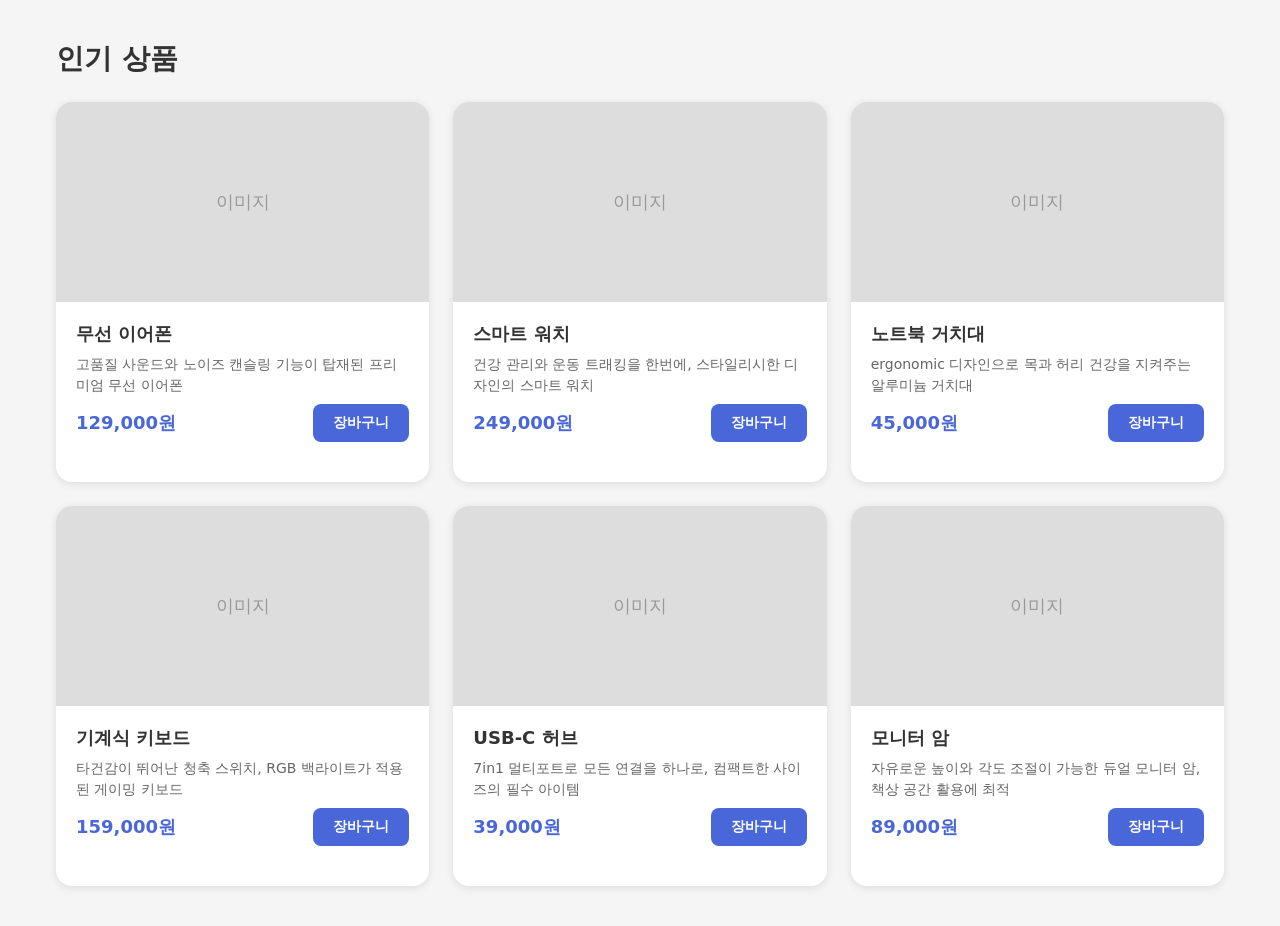
<file: index.html>
<!DOCTYPE html>
<html lang="ko">
<head>
  <meta charset="UTF-8" />
  <title>Flexbox과제</title>
  <link rel="stylesheet" href="style.css">
</head>
<body>
  <section class="section">
    <h1>인기 상품</h1>

    <div class="card-grid">

      <!-- 카드 1 -->
      <article class="card">
        <div class="card-image">이미지</div>
        <div class="card-body">
          <div class="card-title">무선 이어폰</div>
          <p class="card-desc">
            고품질 사운드와 노이즈 캔슬링 기능이 탑재된 프리미엄 무선 이어폰
          </p>
          <div class="card-footer">
            <span class="price">129,000원</span>
            <button class="btn">장바구니</button>
          </div>
        </div>
      </article>

      <!-- 카드 2 -->
      <article class="card">
        <div class="card-image">이미지</div>
        <div class="card-body">
          <div class="card-title">스마트 워치</div>
          <p class="card-desc">
            건강 관리와 운동 트래킹을 한번에, 스타일리시한 디자인의 스마트 워치
          </p>
          <div class="card-footer">
            <span class="price">249,000원</span>
            <button class="btn">장바구니</button>
          </div>
        </div>
      </article>

      
      <!-- 카드 3 -->
      <article class="card">
        <div class="card-image">이미지</div>
        <div class="card-body">
          <div class="card-title">노트북 거치대</div>
          <p class="card-desc">
            ergonomic 디자인으로 목과 허리 건강을 지켜주는 알루미늄 거치대
          </p>
          <div class="card-footer">
            <span class="price">45,000원</span>
            <button class="btn">장바구니</button>
          </div>
        </div>
      </article>

      <!-- 카드 4 -->
      <article class="card">
        <div class="card-image">이미지</div>
        <div class="card-body">
          <div class="card-title">기계식 키보드</div>
          <p class="card-desc">
            타건감이 뛰어난 청축 스위치, RGB 백라이트가 적용된 게이밍 키보드
          </p>
          <div class="card-footer">
            <span class="price">159,000원</span>
            <button class="btn">장바구니</button>
          </div>
        </div>
      </article>

      <!-- 카드 5 -->
      <article class="card">
        <div class="card-image">이미지</div>
        <div class="card-body">
          <div class="card-title">USB-C 허브</div>
          <p class="card-desc">
            7in1 멀티포트로 모든 연결을 하나로, 컴팩트한 사이즈의 필수 아이템
          </p>
          <div class="card-footer">
            <span class="price">39,000원</span>
            <button class="btn">장바구니</button>
          </div>
        </div>
      </article>

      <!-- 카드 6 -->
      <article class="card">
        <div class="card-image">이미지</div>
        <div class="card-body">
          <div class="card-title">모니터 암</div>
          <p class="card-desc">
            자유로운 높이와 각도 조절이 가능한 듀얼 모니터 암, 책상 공간 활용에 최적
          </p>
          <div class="card-footer">
            <span class="price">89,000원</span>
            <button class="btn">장바구니</button>
          </div>
        </div>
      </article>

    </div>
  </section>
</body>
</html>
</file>
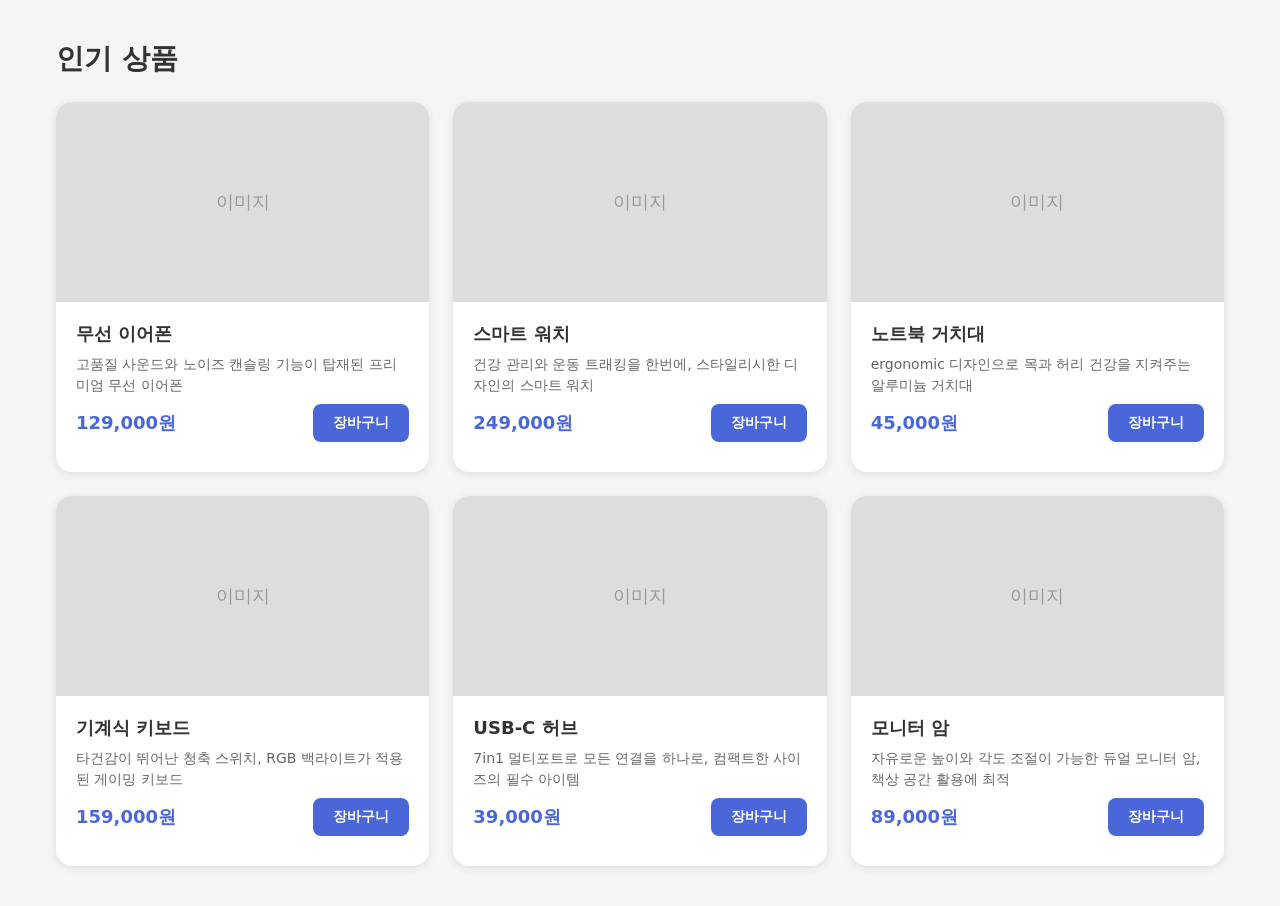
<file: original/index.html>
<!DOCTYPE html>
<html lang="ko">
<head>
  <meta charset="UTF-8" />
  <meta name ="viewport" content="width=device-width, initial-scale=1.0" />
  <title>Flexbox과제</title>
  <link rel="stylesheet" href="style.css">
</head>
<body>
  <section class="section">
    <h1>인기 상품</h1>

    <div class="card-grid">

      <!-- 카드 1 -->
      <article class="card">
        <div class="card-image">이미지</div>
        <div class="card-body">
          <div class="card-title">무선 이어폰</div>
          <p class="card-desc">
            고품질 사운드와 노이즈 캔슬링 기능이 탑재된 프리미엄 무선 이어폰
          </p>
          <div class="card-footer">
            <span class="price">129,000원</span>
            <button class="btn">장바구니</button>
          </div>
        </div>
      </article>

      <!-- 카드 2 -->
      <article class="card">
        <div class="card-image">이미지</div>
        <div class="card-body">
          <div class="card-title">스마트 워치</div>
          <p class="card-desc">
            건강 관리와 운동 트래킹을 한번에, 스타일리시한 디자인의 스마트 워치
          </p>
          <div class="card-footer">
            <span class="price">249,000원</span>
            <button class="btn">장바구니</button>
          </div>
        </div>
      </article>

      
      <!-- 카드 3 -->
      <article class="card">
        <div class="card-image">이미지</div>
        <div class="card-body">
          <div class="card-title">노트북 거치대</div>
          <p class="card-desc">
            ergonomic 디자인으로 목과 허리 건강을 지켜주는 알루미늄 거치대
          </p>
          <div class="card-footer">
            <span class="price">45,000원</span>
            <button class="btn">장바구니</button>
          </div>
        </div>
      </article>

      <!-- 카드 4 -->
      <article class="card">
        <div class="card-image">이미지</div>
        <div class="card-body">
          <div class="card-title">기계식 키보드</div>
          <p class="card-desc">
            타건감이 뛰어난 청축 스위치, RGB 백라이트가 적용된 게이밍 키보드
          </p>
          <div class="card-footer">
            <span class="price">159,000원</span>
            <button class="btn">장바구니</button>
          </div>
        </div>
      </article>

      <!-- 카드 5 -->
      <article class="card">
        <div class="card-image">이미지</div>
        <div class="card-body">
          <div class="card-title">USB-C 허브</div>
          <p class="card-desc">
            7in1 멀티포트로 모든 연결을 하나로, 컴팩트한 사이즈의 필수 아이템
          </p>
          <div class="card-footer">
            <span class="price">39,000원</span>
            <button class="btn">장바구니</button>
          </div>
        </div>
      </article>

      <!-- 카드 6 -->
      <article class="card">
        <div class="card-image">이미지</div>
        <div class="card-body">
          <div class="card-title">모니터 암</div>
          <p class="card-desc">
            자유로운 높이와 각도 조절이 가능한 듀얼 모니터 암, 책상 공간 활용에 최적
          </p>
          <div class="card-footer">
            <span class="price">89,000원</span>
            <button class="btn">장바구니</button>
          </div>
        </div>
      </article>

    </div>
  </section>
</body>
</html>
</file>
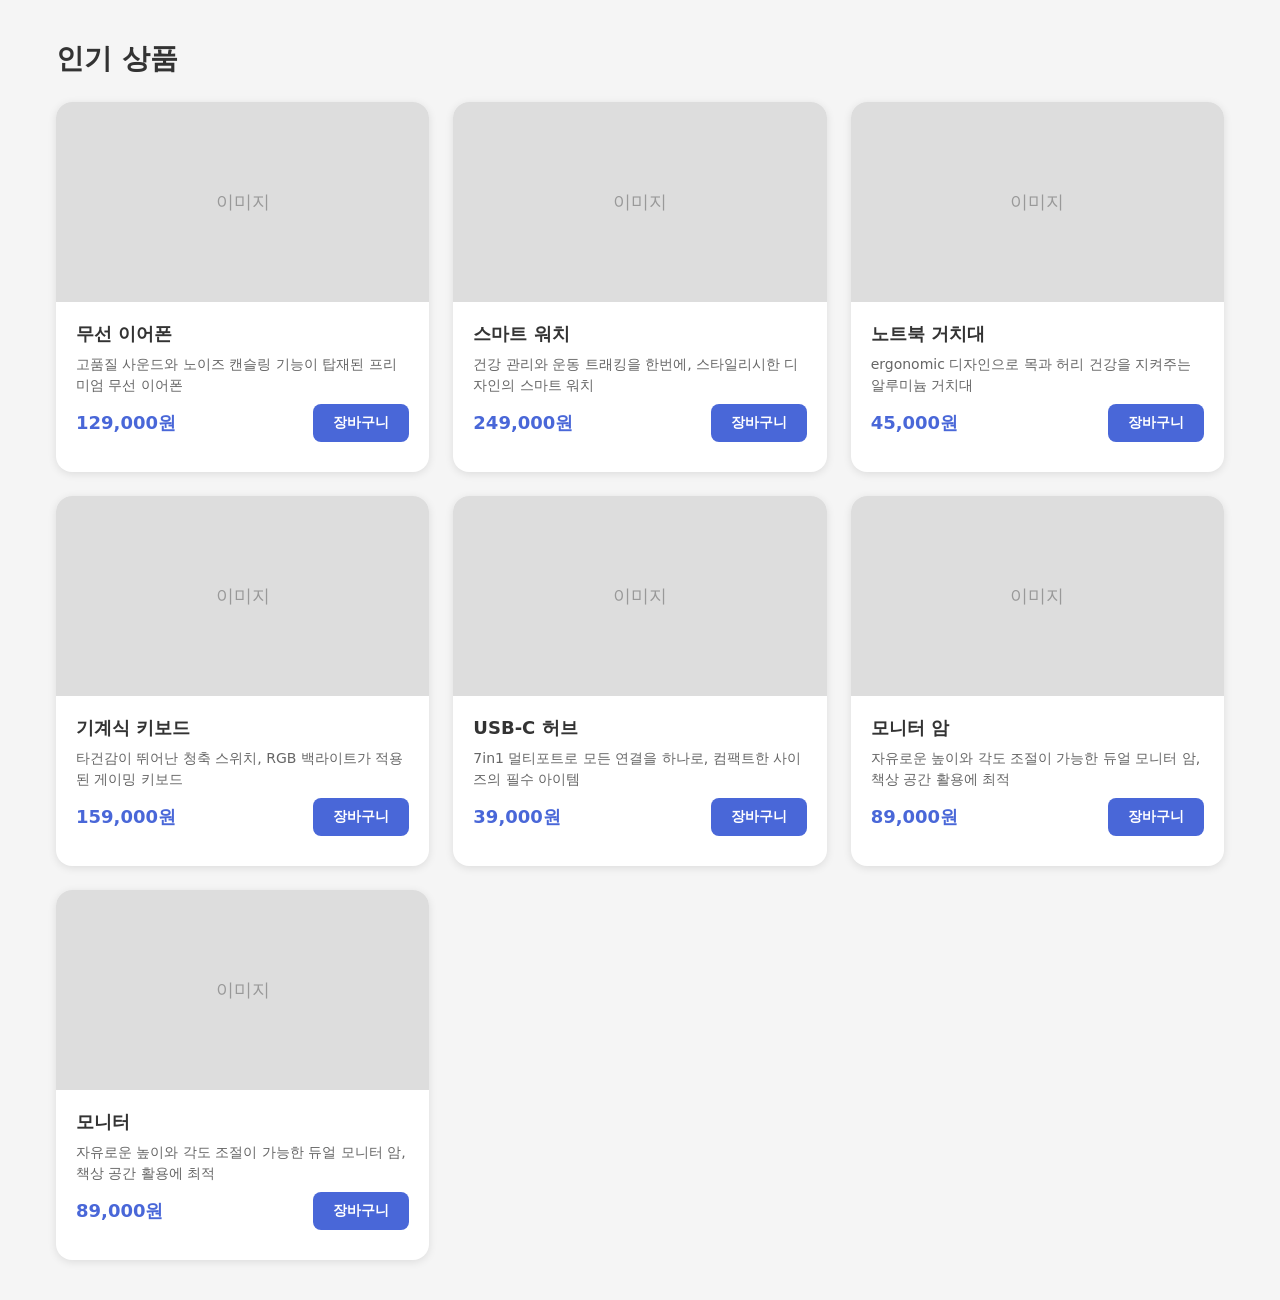
<file: grid.html>
<!DOCTYPE html>
<html lang="ko">
<head>
  <meta charset="UTF-8" />
  <title>Flexbox과제</title>
  <link rel="stylesheet" href="grid.css">
</head>
<body>
  <section class="section">
    <h1>인기 상품</h1>

    <div class="card-grid">

      <!-- 카드 1 -->
      <article class="card">
        <div class="card-image">이미지</div>
        <div class="card-body">
          <div class="card-title">무선 이어폰</div>
          <p class="card-desc">
            고품질 사운드와 노이즈 캔슬링 기능이 탑재된 프리미엄 무선 이어폰
          </p>
          <div class="card-footer">
            <span class="price">129,000원</span>
            <button class="btn">장바구니</button>
          </div>
        </div>
      </article>

      <!-- 카드 2 -->
      <article class="card">
        <div class="card-image">이미지</div>
        <div class="card-body">
          <div class="card-title">스마트 워치</div>
          <p class="card-desc">
            건강 관리와 운동 트래킹을 한번에, 스타일리시한 디자인의 스마트 워치
          </p>
          <div class="card-footer">
            <span class="price">249,000원</span>
            <button class="btn">장바구니</button>
          </div>
        </div>
      </article>

      
      <!-- 카드 3 -->
      <article class="card">
        <div class="card-image">이미지</div>
        <div class="card-body">
          <div class="card-title">노트북 거치대</div>
          <p class="card-desc">
            ergonomic 디자인으로 목과 허리 건강을 지켜주는 알루미늄 거치대
          </p>
          <div class="card-footer">
            <span class="price">45,000원</span>
            <button class="btn">장바구니</button>
          </div>
        </div>
      </article>

      <!-- 카드 4 -->
      <article class="card">
        <div class="card-image">이미지</div>
        <div class="card-body">
          <div class="card-title">기계식 키보드</div>
          <p class="card-desc">
            타건감이 뛰어난 청축 스위치, RGB 백라이트가 적용된 게이밍 키보드
          </p>
          <div class="card-footer">
            <span class="price">159,000원</span>
            <button class="btn">장바구니</button>
          </div>
        </div>
      </article>

      <!-- 카드 5 -->
      <article class="card">
        <div class="card-image">이미지</div>
        <div class="card-body">
          <div class="card-title">USB-C 허브</div>
          <p class="card-desc">
            7in1 멀티포트로 모든 연결을 하나로, 컴팩트한 사이즈의 필수 아이템
          </p>
          <div class="card-footer">
            <span class="price">39,000원</span>
            <button class="btn">장바구니</button>
          </div>
        </div>
      </article>

      <!-- 카드 6 -->
      <article class="card">
        <div class="card-image">이미지</div>
        <div class="card-body">
          <div class="card-title">모니터 암</div>
          <p class="card-desc">
            자유로운 높이와 각도 조절이 가능한 듀얼 모니터 암, 책상 공간 활용에 최적
          </p>
          <div class="card-footer">
            <span class="price">89,000원</span>
            <button class="btn">장바구니</button>
          </div>
        </div>
      </article>


      <!-- 카드 7 -->
      <article class="card">
        <div class="card-image">이미지</div>
        <div class="card-body">
          <div class="card-title">모니터</div>
          <p class="card-desc">
            자유로운 높이와 각도 조절이 가능한 듀얼 모니터 암, 책상 공간 활용에 최적
          </p>
          <div class="card-footer">
            <span class="price">89,000원</span>
            <button class="btn">장바구니</button>
          </div>
        </div>
      </article>
      
    </div>
  </section>
</body>
</html>
</file>
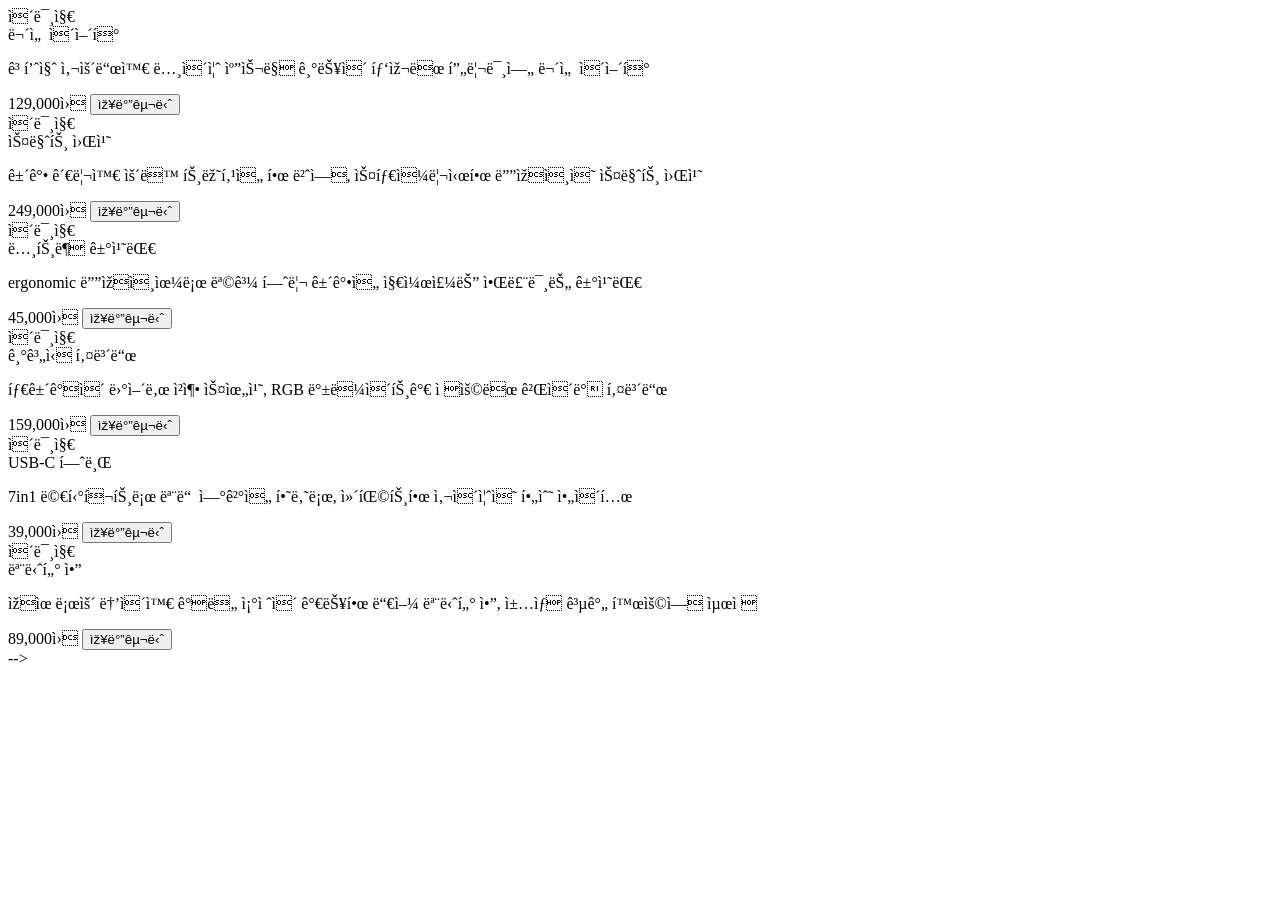
<file: oneversion.html>
<!-- <!DOCTYPE html>
<html lang="ko">
<head>
  <meta charset="UTF-8" />
  <title>인기 상품</title>
  <style>
    * {
      box-sizing: border-box;
      margin: 0;
      padding: 0;
    }

    body {
      font-family: system-ui, -apple-system, BlinkMacSystemFont, "Segoe UI", sans-serif;
      background: #f5f5f5;
      color: #333;
    }

    .section {
      max-width: 1200px;
      margin: 40px auto;
      padding: 0 16px;
    }

    h1 {
      font-size: 28px;
      font-weight: 700;
      margin-bottom: 12px;
    }

    /* ====== 그리드 컨테이너 ====== */
    .card-grid {
      display: flex;
      flex-wrap: wrap;          /* 줄바꿈 허용 */
      justify-content: center;  /* 중앙 정렬 */
      gap: 24px;                /* 카드 간격 */
      margin-top: 24px;
    }

    /* ====== 카드 ====== */
    .card {
      background: #fff;
      border-radius: 16px;
      box-shadow: 0 2px 8px rgba(0, 0, 0, 0.1);
      overflow: hidden;

      display: flex;
      flex-direction: column;

      padding-bottom: 20px; /* 내용 영역 padding과 맞추기 위해 하단만 */
      flex: 1 1 300px;      /* 최소 기준 폭 */
      min-width: 300px;     /* 요구사항: 최소 300px */
      max-width: 400px;     /* 요구사항: 최대 400px */
      transition: transform 0.15s ease, box-shadow 0.15s ease;
    }

    .card:hover {
      transform: translateY(-4px);
      box-shadow: 0 4px 16px rgba(0, 0, 0, 0.15);
    }

    .card-image {
      height: 200px;
      background: #ddd;
      display: flex;
      align-items: center;
      justify-content: center;
      font-size: 18px;
      color: #999;
    }

    .card-body {
      padding: 20px;
      display: flex;
      flex-direction: column;
      gap: 8px;
      flex: 1;
    }

    .card-title {
      font-size: 18px;
      font-weight: 700;
      color: #333;
    }

    .card-desc {
      font-size: 14px;
      line-height: 1.5;
      color: #666;
    }

    .card-footer {
      margin-top: auto; /* footer를 카드 맨 아래로 밀기 */
      display: flex;
      align-items: center;
      justify-content: space-between;
      gap: 12px;
    }

    .price {
      font-size: 18px;
      font-weight: 700;
      color: #4967d8;
    }

    .btn {
      border: none;
      outline: none;
      cursor: pointer;
      padding: 10px 20px;
      border-radius: 8px;
      font-size: 14px;
      font-weight: 600;
      background: #4967d8;
      color: #fff;
      white-space: nowrap;
      transition: background 0.15s ease;
    }

    .btn:hover {
      background: #3651b8;
    }
  </style>
</head>
<body>
  <section class="section">
    <h1>인기 상품</h1>

    <div class="card-grid">
      <!-- 카드 1 -->
      <article class="card">
        <div class="card-image">이미지</div>
        <div class="card-body">
          <div class="card-title">무선 이어폰</div>
          <p class="card-desc">
            고품질 사운드와 노이즈 캔슬링 기능이 탑재된 프리미엄 무선 이어폰
          </p>
          <div class="card-footer">
            <span class="price">129,000원</span>
            <button class="btn">장바구니</button>
          </div>
        </div>
      </article>

      <!-- 카드 2 -->
      <article class="card">
        <div class="card-image">이미지</div>
        <div class="card-body">
          <div class="card-title">스마트 워치</div>
          <p class="card-desc">
            건강 관리와 운동 트래킹을 한 번에, 스타일리시한 디자인의 스마트 워치
          </p>
          <div class="card-footer">
            <span class="price">249,000원</span>
            <button class="btn">장바구니</button>
          </div>
        </div>
      </article>

      <!-- 카드 3 -->
      <article class="card">
        <div class="card-image">이미지</div>
        <div class="card-body">
          <div class="card-title">노트북 거치대</div>
          <p class="card-desc">
            ergonomic 디자인으로 목과 허리 건강을 지켜주는 알루미늄 거치대
          </p>
          <div class="card-footer">
            <span class="price">45,000원</span>
            <button class="btn">장바구니</button>
          </div>
        </div>
      </article>

      <!-- 카드 4 -->
      <article class="card">
        <div class="card-image">이미지</div>
        <div class="card-body">
          <div class="card-title">기계식 키보드</div>
          <p class="card-desc">
            타건감이 뛰어난 청축 스위치, RGB 백라이트가 적용된 게이밍 키보드
          </p>
          <div class="card-footer">
            <span class="price">159,000원</span>
            <button class="btn">장바구니</button>
          </div>
        </div>
      </article>

      <!-- 카드 5 -->
      <article class="card">
        <div class="card-image">이미지</div>
        <div class="card-body">
          <div class="card-title">USB-C 허브</div>
          <p class="card-desc">
            7in1 멀티포트로 모든 연결을 하나로, 컴팩트한 사이즈의 필수 아이템
          </p>
          <div class="card-footer">
            <span class="price">39,000원</span>
            <button class="btn">장바구니</button>
          </div>
        </div>
      </article>

      <!-- 카드 6 -->
      <article class="card">
        <div class="card-image">이미지</div>
        <div class="card-body">
          <div class="card-title">모니터 암</div>
          <p class="card-desc">
            자유로운 높이와 각도 조절이 가능한 듀얼 모니터 암, 책상 공간 활용에 최적
          </p>
          <div class="card-footer">
            <span class="price">89,000원</span>
            <button class="btn">장바구니</button>
          </div>
        </div>
      </article>
    </div>
  </section>
</body>
</html> -->
</file>
<file: style.css>
* {
  box-sizing: border-box;
  margin: 0;
  padding: 0;
}

body {
  font-family: system-ui, -apple-system, BlinkMacSystemFont, "Segoe UI", sans-serif;
  background: #f5f5f5;
  color: #333;
}

.section {
  max-width: 1200px;
  margin: 40px auto;
  padding: 0 16px;
}

h1 {
  font-size: 28px;
  font-weight: 700;
  margin-bottom: 12px;
}

/* ====== 그리드 컨테이너 ====== */
.card-grid {
  display: flex;
  flex-wrap: wrap;          /* 줄바꿈 허용 */
  justify-content: center;  /* 중앙 정렬 */
  gap: 24px;                /* 카드 간격 */
  margin-top: 24px;
}

/* ====== 카드 ====== */
.card {
  background: #fff;
  border-radius: 16px;
  box-shadow: 0 2px 8px rgba(0, 0, 0, 0.1);
  overflow: hidden;

  display: flex;
  flex-direction: column;

  padding-bottom: 20px;
  flex: 1 1 300px;
  min-width: 300px;
  max-width: 400px;
  transition: transform 0.15s ease, box-shadow 0.15s ease;
}

.card:hover {
  transform: translateY(-4px);
  box-shadow: 0 4px 16px rgba(0, 0, 0, 0.15);
}

.card-image {
  height: 200px;
  background: #ddd;
  display: flex;
  align-items: center;
  justify-content: center;
  font-size: 18px;
  color: #999;
}

.card-body {
  padding: 20px;
  display: flex;
  flex-direction: column;
  gap: 8px;
  flex: 1;
}

.card-title {
  font-size: 18px;
  font-weight: 700;
  color: #333;
}

.card-desc {
  font-size: 14px;
  line-height: 1.5;
  color: #666;
}

.card-footer {
  margin-top: auto;
  display: flex;
  align-items: center;
  justify-content: space-between;
  gap: 12px;
}

.price {
  font-size: 18px;
  font-weight: 700;
  color: #4967d8;
}

.btn {
  border: none;
  outline: none;
  cursor: pointer;
  padding: 10px 20px;
  border-radius: 8px;
  font-size: 14px;
  font-weight: 600;
  background: #4967d8;
  color: #fff;
  white-space: nowrap;
  transition: background 0.15s ease;
}

.btn:hover {
  background: #3651b8;
}
</file>
<file: original/style.css>
* {
  box-sizing: border-box;
  margin: 0;
  padding: 0;
}

body {
  font-family: system-ui, -apple-system, BlinkMacSystemFont, "Segoe UI", sans-serif;
  background: #f5f5f5;
  color: #333;
}

.section {
  max-width: 1200px;
  margin: 40px auto;
  padding: 0 16px;
}

h1 {
  font-size: 28px;
  font-weight: 700;
  margin-bottom: 12px;
}

/* ====== 그리드 컨테이너 ====== */
.card-grid {
  display: flex;
  flex-wrap: wrap;          /* 줄바꿈 허용 */
  justify-content: center;  /* 중앙 정렬 */
  gap: 24px;                /* 카드 간격 */
  margin-top: 24px;
}

/* ====== 카드 ====== */
.card {
  background: #fff;
  border-radius: 16px;
  box-shadow: 0 2px 8px rgba(0, 0, 0, 0.1);
  overflow: hidden;

  display: flex;
  flex-direction: column;

  padding-bottom: 10px;
  flex: 1 1 300px;
  min-width: 300px;
  max-width: 400px;
  transition: transform 0.15s ease, box-shadow 0.15s ease;
}

.card:hover {
  transform: translateY(-4px);
  box-shadow: 0 4px 16px rgba(0, 0, 0, 0.15);
}

.card-image {
  height: 200px;
  background: #ddd;
  display: flex;
  align-items: center;
  justify-content: center;
  font-size: 18px;
  color: #999;
}

.card-body {
  padding: 20px;
  display: flex;
  flex-direction: column;
  gap: 8px;
  flex: 1;
}

.card-title {
  font-size: 18px;
  font-weight: 700;
  color: #333;
}

.card-desc {
  font-size: 14px;
  line-height: 1.5;
  color: #666;
}

.card-footer {
  margin-top: auto;
  display: flex;
  align-items: center;
  justify-content: space-between;
  gap: 12px;
}

.price {
  font-size: 18px;
  font-weight: 700;
  color: #4967d8;
}

.btn {
  border: none;
  outline: none;
  cursor: pointer;
  padding: 10px 20px;
  border-radius: 8px;
  font-size: 14px;
  font-weight: 600;
  background: #4967d8;
  color: #fff;
  white-space: nowrap;
  transition: background 0.15s ease;
}

.btn:hover {
  background: #3651b8;
}
</file>
<file: grid.css>
@media (max-width: 1000px) {
  .card-grid {
    grid-template-columns: repeat(2, 1fr);
  }
}

@media (max-width: 650px) {
  .card-grid {
    grid-template-columns: 1fr;
  }
}

* {
  box-sizing: border-box;
  margin: 0;
  padding: 0;
}

body {
  font-family: system-ui, -apple-system, BlinkMacSystemFont, "Segoe UI", sans-serif;
  background: #f5f5f5;
  color: #333;
}

.section {
  max-width: 1200px;
  margin: 40px auto;
  padding: 0 16px;
}

h1 {
  font-size: 28px;
  font-weight: 700;
  margin-bottom: 12px;
}

/*====== 그리드 컨테이너 ======!>*/
.card-grid {
  display: grid;
  grid-template-columns: repeat(auto-fit, minmax(300px, 1fr));
  gap: 24px;                
  margin-top: 24px;
}

/* ====== 카드 ====== */
.card {
  background: #fff;
  border-radius: 16px;
  box-shadow: 0 2px 8px rgba(0, 0, 0, 0.1);
  overflow: hidden;

  display: flex;
  flex-direction: column;

  padding-bottom: 10px;
  /* flex: 1 1 300px;
  min-width: 300px;
  max-width: 400px; */
  transition: transform 0.15s ease, box-shadow 0.15s ease;
}

.card:hover {
  transform: translateY(-4px);
  box-shadow: 0 4px 16px rgba(0, 0, 0, 0.15);
}

.card-image {
  height: 200px;
  background: #ddd;
  display: flex;
  align-items: center;
  justify-content: center;
  font-size: 18px;
  color: #999;
}

.card-body {
  padding: 20px;
  display: flex;
  flex-direction: column;
  gap: 8px;
  flex: 1;
}

.card-title {
  font-size: 18px;
  font-weight: 700;
  color: #333;
}

.card-desc {
  font-size: 14px;
  line-height: 1.5;
  color: #666;
}

.card-footer {
  margin-top: auto;
  display: flex;
  align-items: center;
  justify-content: space-between;
  gap: 12px;
}

.price {
  font-size: 18px;
  font-weight: 700;
  color: #4967d8;
}

.btn {
  border: none;
  outline: none;
  cursor: pointer;
  padding: 10px 20px;
  border-radius: 8px;
  font-size: 14px;
  font-weight: 600;
  background: #4967d8;
  color: #fff;
  white-space: nowrap;
  transition: background 0.15s ease;
}

.btn:hover {
  background: #3651b8;
}
</file>
